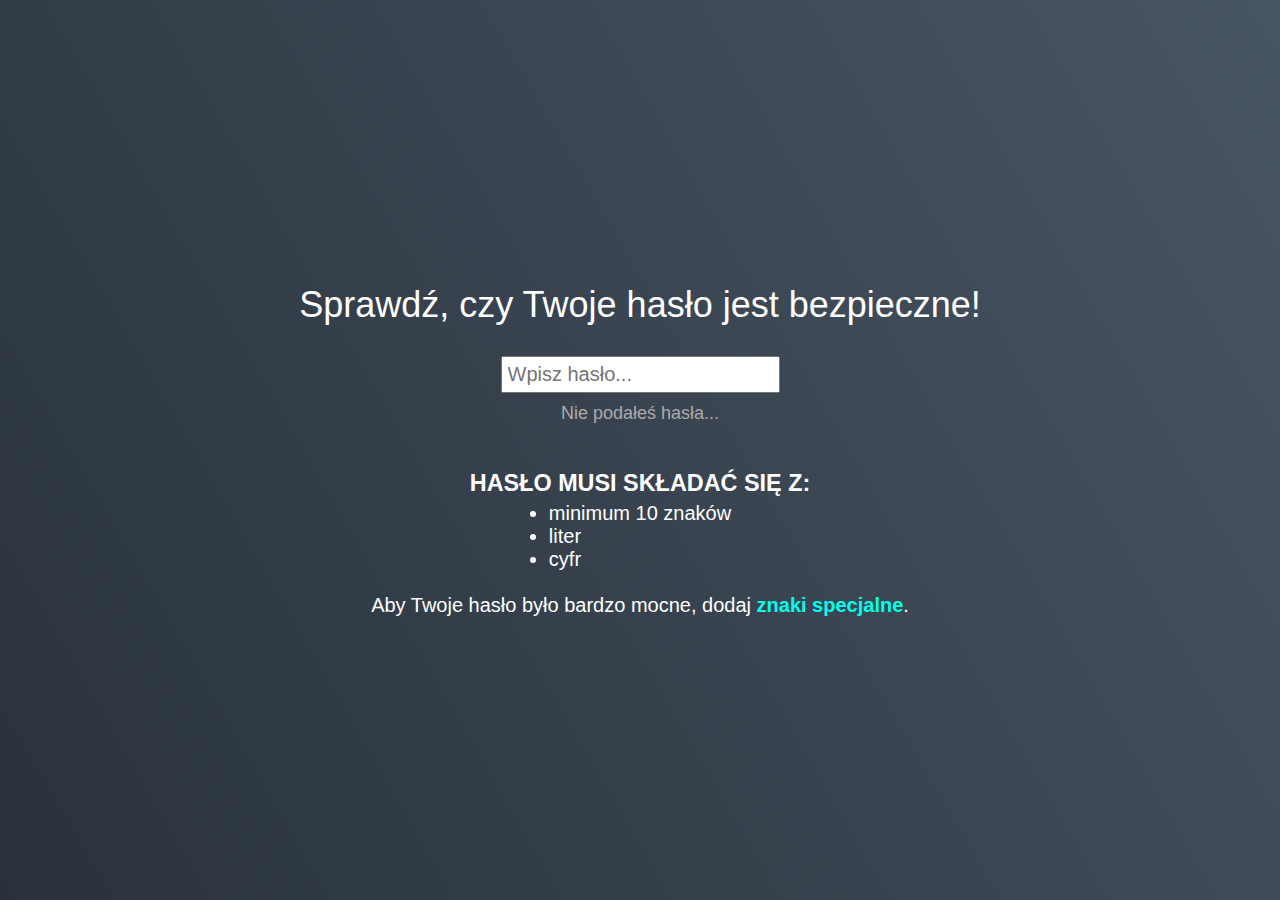
<file: Check your pass!/index.html>
<!DOCTYPE html>
<html lang="pl">
<head>
    <meta charset="UTF-8">
    <meta http-equiv="X-UA-Compatible" content="IE=edge">
    <meta name="viewport" content="width=device-width, initial-scale=1.0">
    <link rel="stylesheet" href="./style.css">
    <title>Document</title>
</head>
<body>

    <label for="password">Sprawdź, czy Twoje hasło jest bezpieczne!</label>
<input type="text" id="password" placeholder="Wpisz hasło...">
<p class="passinfo">Nie podałeś hasła...</p>
<br><br>
<h3 style="text-transform: uppercase; margin-bottom: 5px;">Hasło musi składać się z:</h3>
<ul>
	<li>minimum 10 znaków</li>
	<li>liter</li>
	<li>cyfr</li>
</ul>
<br>
<p>Aby Twoje hasło było bardzo mocne, dodaj <span style="font-weight: bold; color:rgb(0, 255, 234);">znaki
		specjalne</span>.</p>
    
        <script src="./script.js"></script>
</body>
</html>
</file>
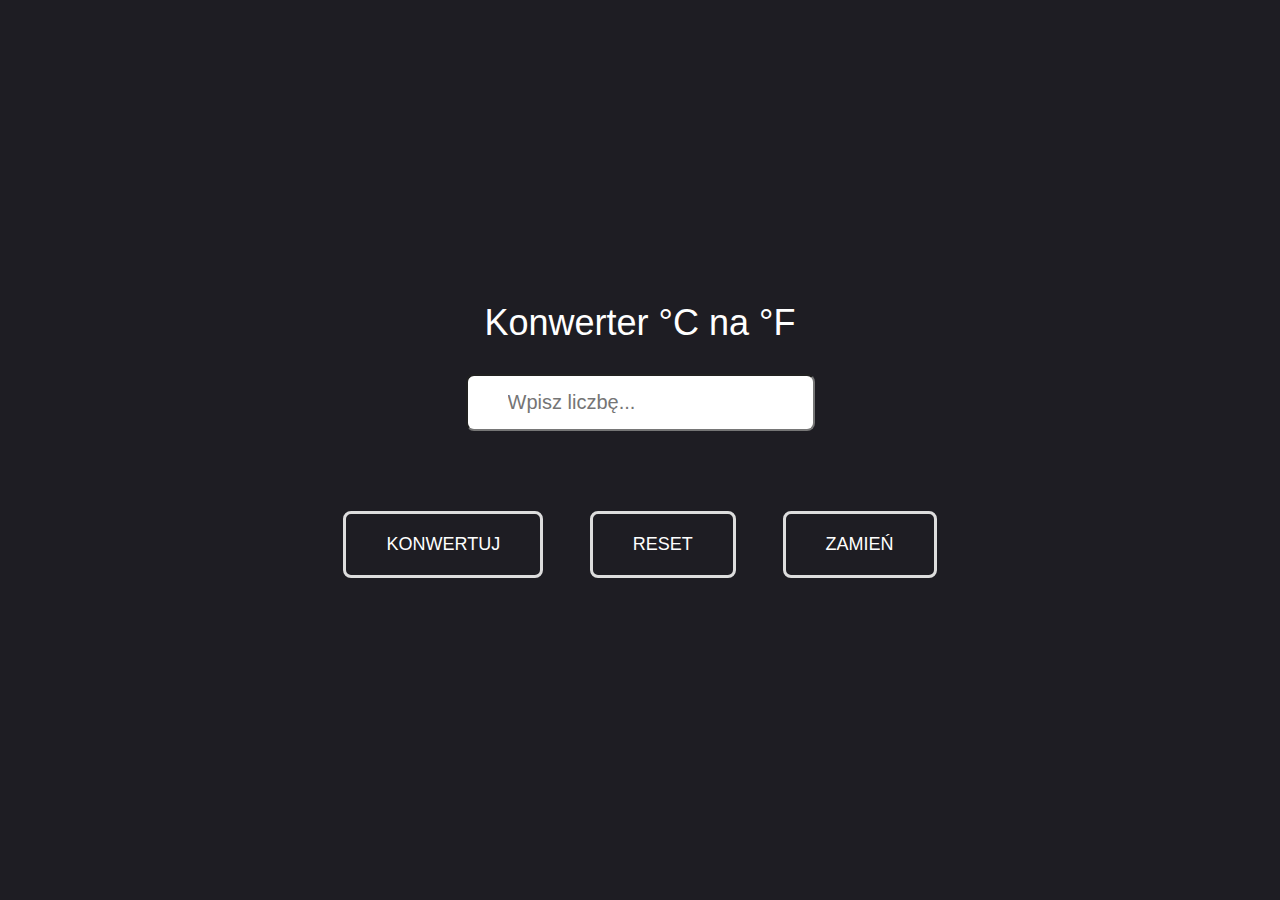
<file: Converter/index.html>
<!DOCTYPE html>
<html lang="pl">

<head>
    <meta charset="UTF-8">
    <meta http-equiv="X-UA-Compatible" content="IE=edge">
    <meta name="viewport" content="width=device-width, initial-scale=1.0">
    <link rel="stylesheet" href="./style.css">
    <title>Document</title>
</head>

<body>
    <label for="converter">Konwerter <span class="one">°C</span> na <span class="two">°F</span></label>
    <input type="number" id="converter" placeholder="Wpisz liczbę...">
    <p class="result"></p>

    <div>
        <button class="conv">Konwertuj</button>
        <button class="reset">Reset</button>
        <button class="change">Zamień</button>
    </div>

    <script src="./script.js"></script>
</body>

</html>
</file>
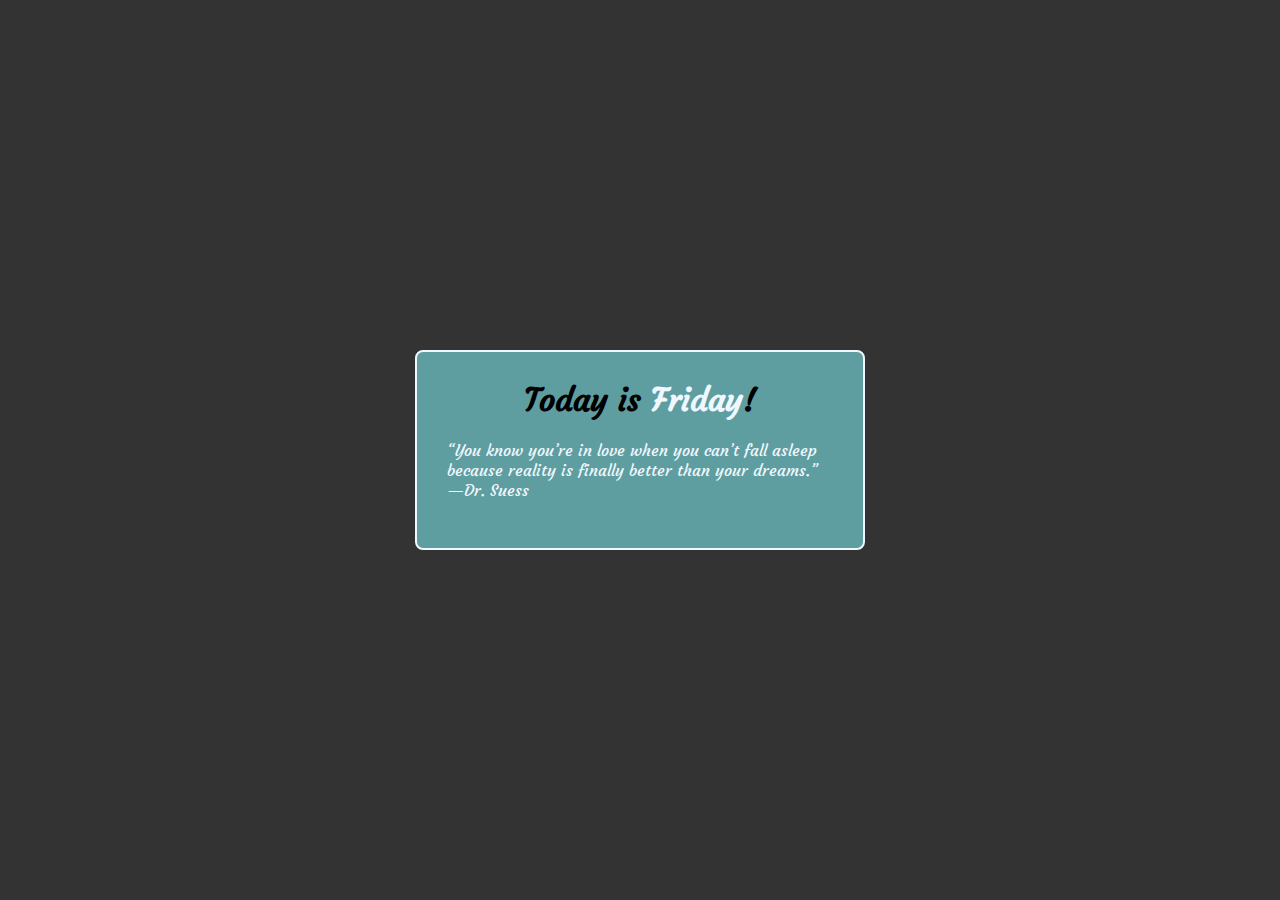
<file: Random quote/index.html>
<!DOCTYPE html>
<html lang="pl">
<head>
    <meta charset="UTF-8">
    <meta http-equiv="X-UA-Compatible" content="IE=edge">
    <meta name="viewport" content="width=device-width, initial-scale=1.0">
    <link rel="preconnect" href="https://fonts.googleapis.com">
<link rel="preconnect" href="https://fonts.gstatic.com" crossorigin>
<link href="https://fonts.googleapis.com/css2?family=Courgette&display=swap" rel="stylesheet">
    <link rel="stylesheet" href="./style.css">
    <title>Document</title>
</head>
<body>

    <div class="box">
        <h1>Today is <span class="current-day"></span>!</h1>
        <p class="quote"></p>
    </div>
    



    <script src="./script.js"></script>
</body>
</html>
</file>
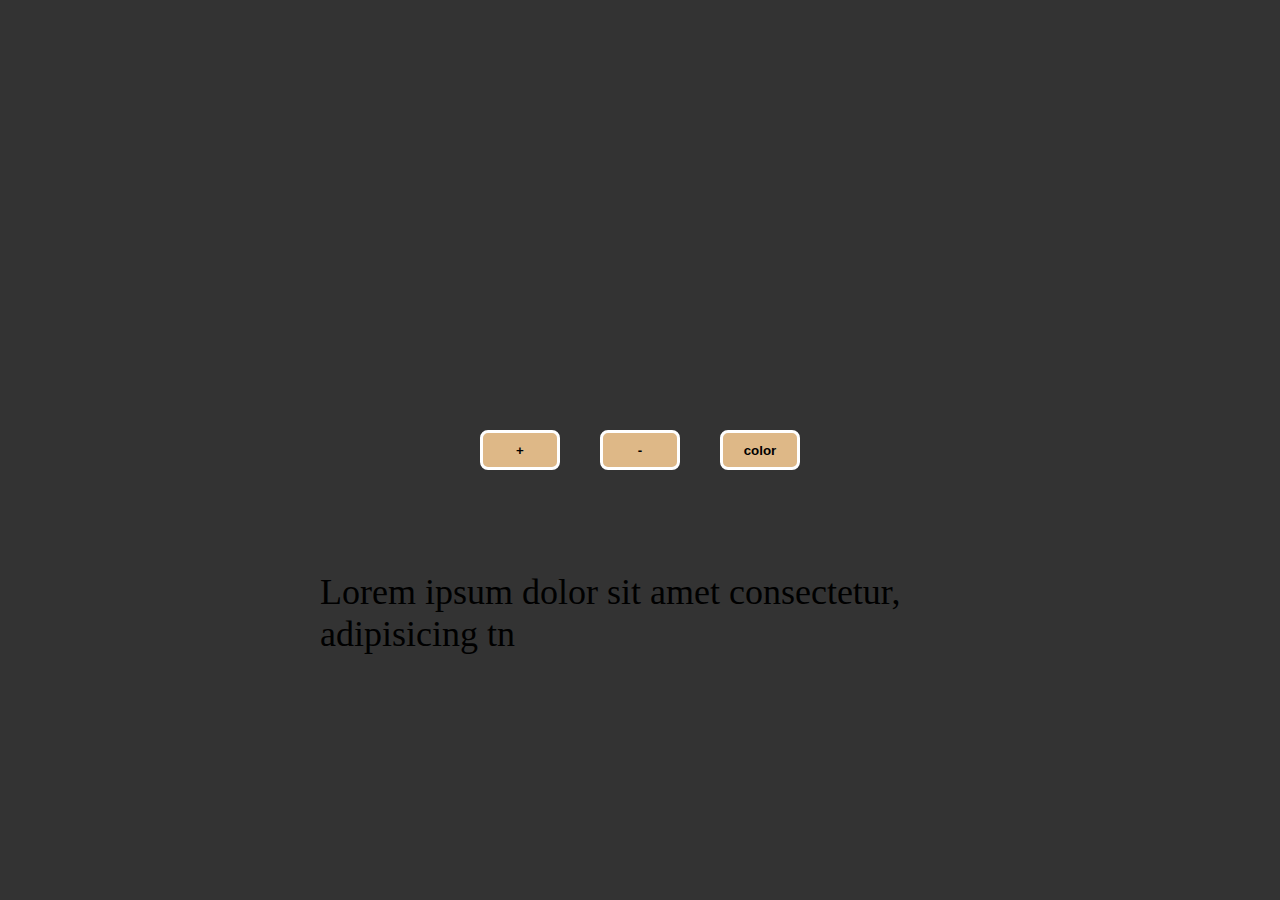
<file: Up Down Color/index.html>
<!DOCTYPE html>
<html lang="pl">
<head>
    <meta charset="UTF-8">
    <meta http-equiv="X-UA-Compatible" content="IE=edge">
    <meta name="viewport" content="width=device-width, initial-scale=1.0">
    <link rel="stylesheet" href="./style.css">
    <title>Document</title>
</head>
<body>
<div class="buttons">
    <button class="btn plus">+</button>
    <button class="btn minus">-</button>
    <button class="btn color">color</button>
</div>
    <p>Lorem ipsum dolor sit amet consectetur, adipisicing tn</p>
    




    <script src="./script.js"></script>
</body>
</html>
</file>
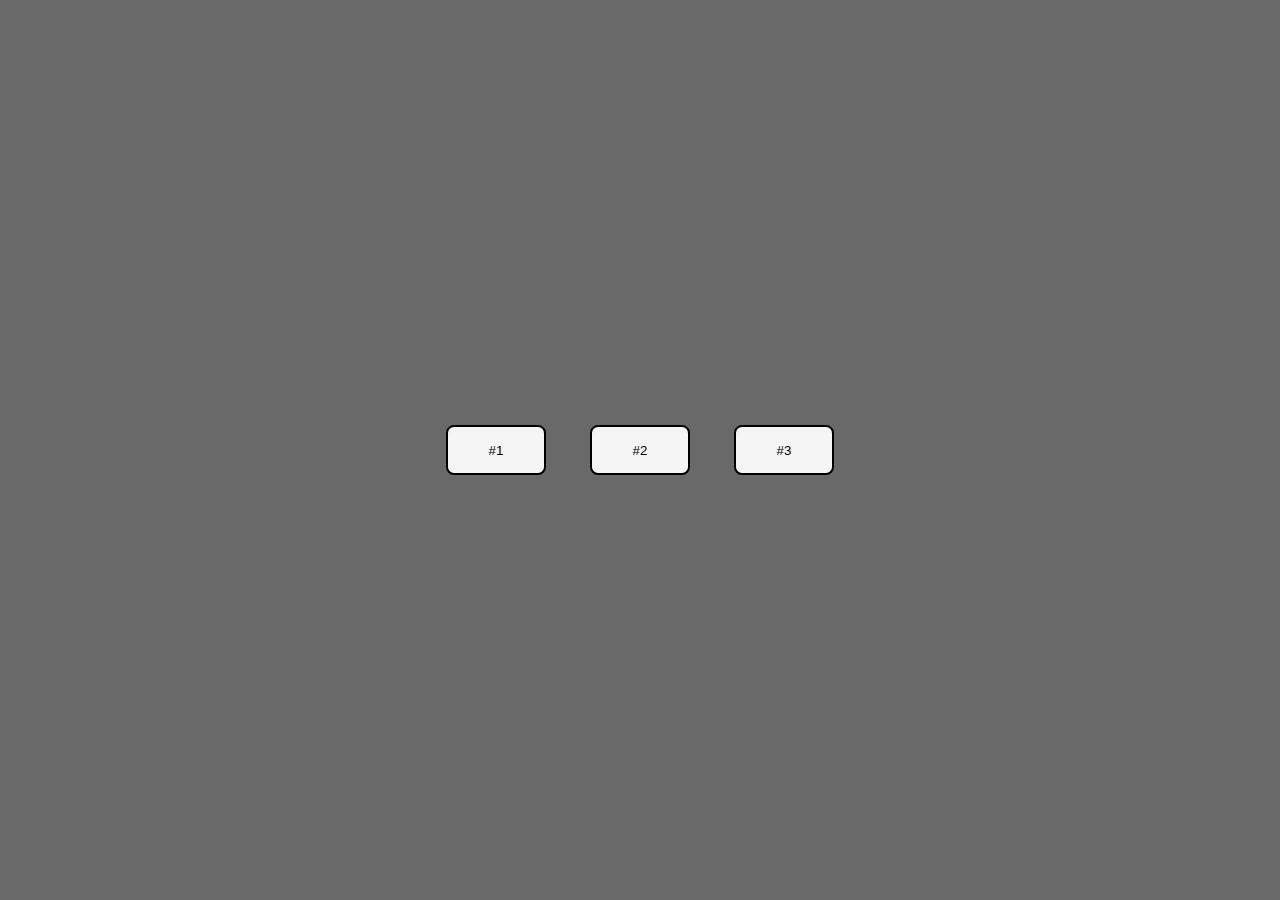
<file: Objects/excercise.html>
<!DOCTYPE html>
<html lang="pl">
<head>
    <meta charset="UTF-8">
    <meta http-equiv="X-UA-Compatible" content="IE=edge">
    <meta name="viewport" content="width=device-width, initial-scale=1.0">
    <link rel="stylesheet" href="./excercise.css">
    <title>Document</title>
</head>
<body>

    <div class="buttons">
        <button class="one">#1</button>
        <button class="two">#2</button>
        <button class="three">#3</button>  
    </div>
    <p class="info"></p>
    


    <script src="./excercise.js"></script>
</body>
</html>
</file>
<file: Check your pass!/style.css>
* {
    box-sizing: border-box;
    margin: 0;
    padding: 0;
}

body {
    display: flex;
    justify-content: center;
    align-items: center;
    flex-direction: column;
    height: 100vh;
    font-family: 'Montserrat', sans-serif;
    color: rgb(255, 255, 255);
    background-image: linear-gradient(60deg, #29323c 0%, #485563 100%);
    font-size: 20px;
}

label {
    font-size: 36px;
}

input {
    margin-top: 30px;
    margin-bottom: 10px;
    padding: 5px;
    font-size: 20px;
}

.passinfo {
    font-size: 18px;
    color: rgb(172, 169, 169);
}



button {
    margin: 0 30px;
    padding: 10px 30px;
    background: none;
    border: 2px solid #00cfff;
    border-radius: 5px;
    color: #00cfff;
    font-size: 36px;
    text-transform: uppercase;
    cursor: pointer;
    transition: color .3s, box-shadow .3s;
    box-shadow: 3px 3px 10px #00cfff
}

button:hover {
    color: #00ffae;
    box-shadow: 3px 3px 10px #00ffae;
}
</file>
<file: Converter/style.css>
* {
	box-sizing: border-box;
	margin: 0;
	padding: 0;
}

body {
	display: flex;
	justify-content: center;
	align-items: center;
	flex-direction: column;
	position: relative;
	height: 100vh;
	font-family: 'Open Sans', sans-serif;
	color: #fff;
	background-color: #1e1d23;
	font-size: 24px;
}



.result {
	margin-bottom: 50px;
}

label {
    font-size: 36px;
}

input {
    margin-top: 30px;
    margin-bottom: 10px;
    padding: 15px 40px;
	border-radius: 8px;
    font-size: 20px;
}

button {
	padding: 20px 40px;
	margin: 20px;
	cursor: pointer;
	background: none;
	color: #fff;
	font-size: 18px;
	border: 3px solid #ddd;
	border-radius: 8px;
	transition: 0.3s;
	text-transform: uppercase;
}

button:hover {
    background-color: #ddd;
	color: #000;
}
</file>
<file: Random quote/style.css>
* {
    box-sizing: border-box;
    margin: 0;
    padding: 0;
}

body {
    position: relative;
    height: 100vh;
    width: 100vw;
    background-color: #333;
    display: flex;
    justify-content: center;
    align-items: center;
}

.box {
    position: absolute;
    height: 200px;
    width: 450px;
    padding: 20px;
    border: 2px solid aliceblue;
    background-color: cadetblue;
    border-radius: 8px;
    display: flex;
    justify-content: center;
    align-items: center;
    flex-direction: column;
    font-family: 'Courgette', cursive;
    
}

.quote {
    margin: 20px 10px;
    color: aliceblue;
}

.current-day {
    color: aliceblue;
}
</file>
<file: Up Down Color/style.css>
* {
    box-sizing: border-box;
    padding: 0;
    margin: 0;
}

body {
    position: relative;
    width: 100vw;
    height: 100vh;
    background-color: #333; 
}

.buttons {
    position: absolute;
    height: 100%;
    width: 100%;
    display: flex;
    justify-content: center;
    align-items: center;
}


.btn {
    height: 40px;
    width: 80px;
    margin: 10px 20px;
    padding: 10px 20px;
    background-color: burlywood;
    border: 3px solid white;
    font-weight: bold;
    border-radius: 8px;
    cursor: pointer;
    transition: font-size 0.3s;
}

.btn:hover {
    font-size: 16px;
}

p {
    position: absolute;
    font-size: 36px;
    top: 70%;
    left: 50%;
    transform: translate(-50%, -70%);
}
</file>
<file: Objects/excercise.css>
* {
    box-sizing: border-box;
    padding: 0;
    margin: 0;
}

body {
    position: relative;
    background-color: dimgrey;
    height: 100vh;
    width: 100vw;
    display: flex;
    justify-content: center;
    align-items: center;
    flex-direction: row;
}

button {
    height: 50px;
    width: 100px;
    margin: 20px;
    border: 2px solid black;
    border-radius: 8px;
    background-color: whitesmoke;
    cursor: pointer;
}
</file>
